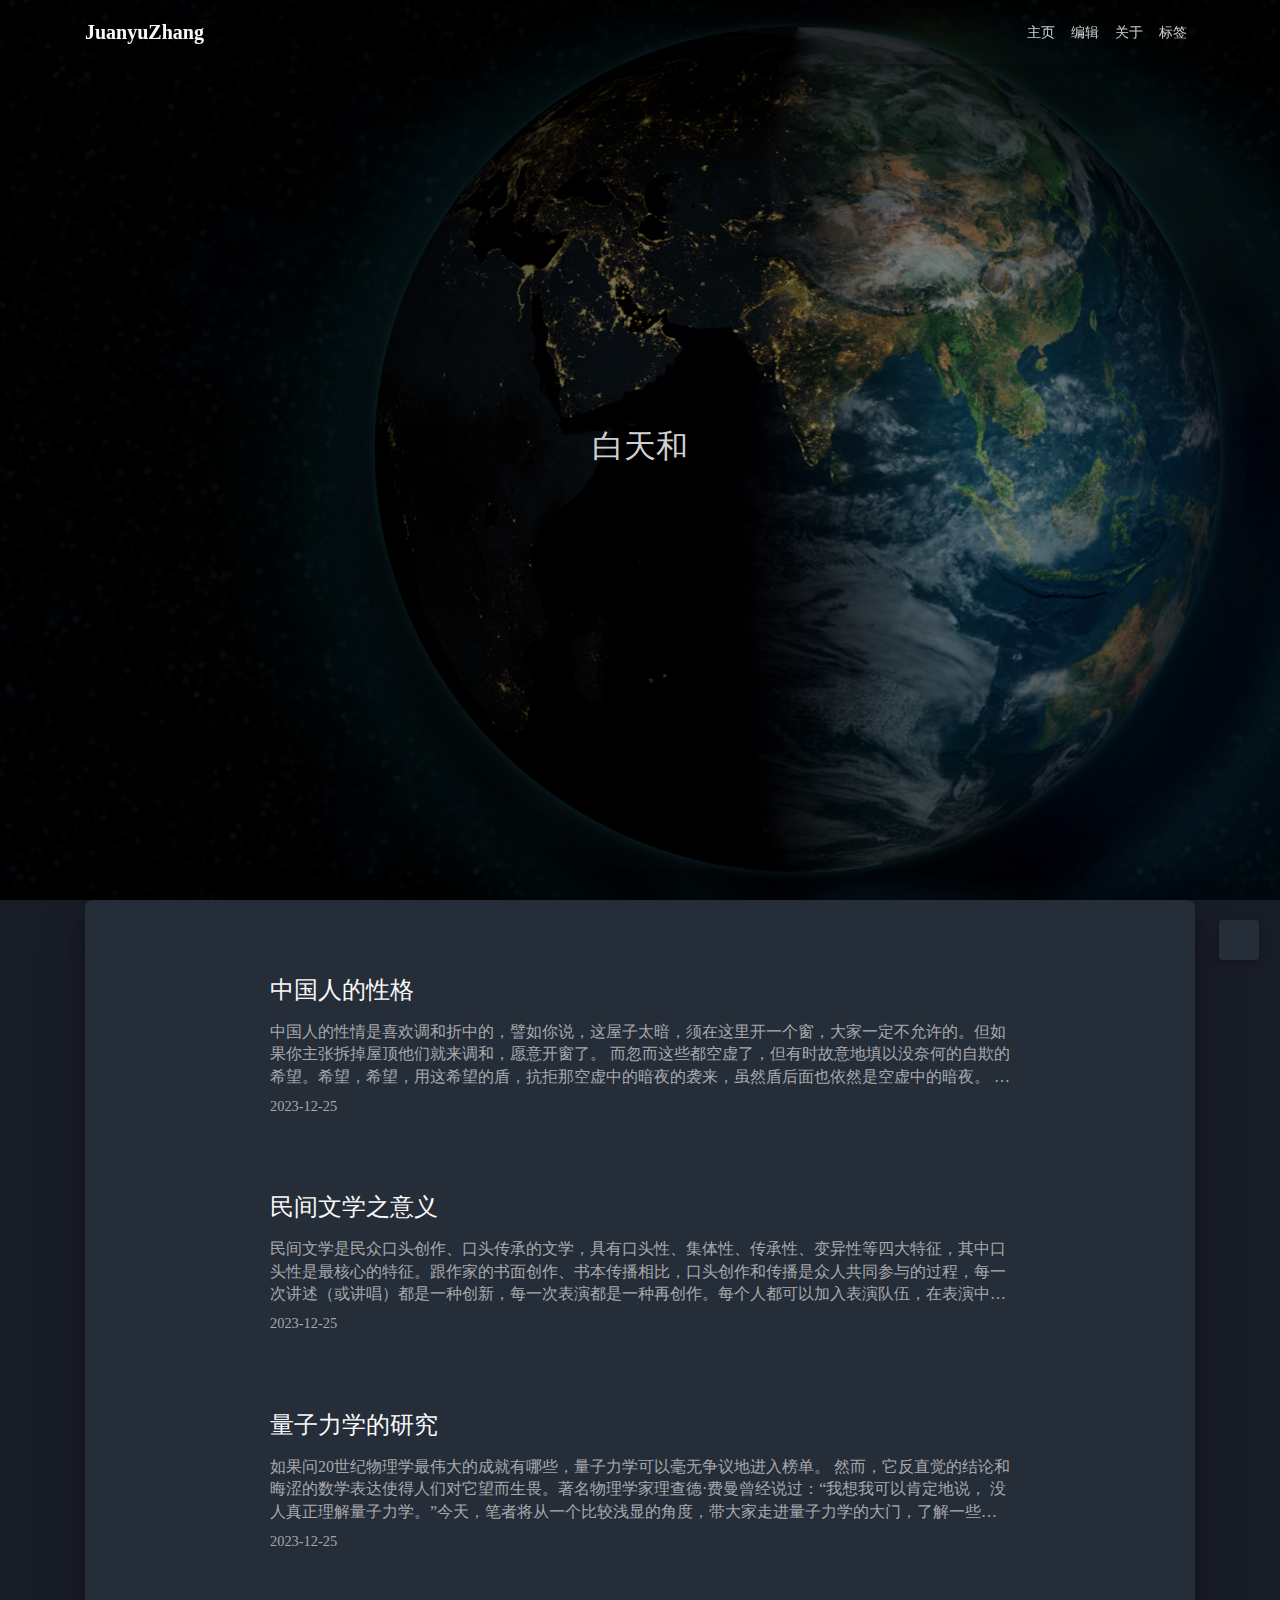
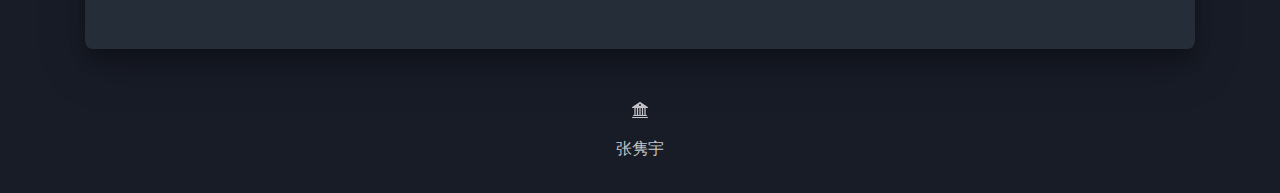
<file: index.html>
<!DOCTYPE html>
<html lang="en">

<head>
    <meta charset="UTF-8">
    <meta name="viewport" content="width=device-width, initial-scale=1.0">
    <title>博客主页</title>
    <link rel="icon" href="img/title.jpg">

    <!-- 外部依赖 -->
    <link rel="stylesheet" href="https://at.alicdn.com/t/font_1749284_hj8rtnfg7um.css">
    <!-- 内部格式 -->
    <link rel="stylesheet" href="css/main.css">
    </link>
</head>

<body>
    <header>
        <div class="header-inner" style="height: 100vh;">
            <nav id="navbar" class="navbar navbar-expand-lg fixed-top scrolling-navbar">
                <div class="container">
                    <a class="navbar-brand " href="/">
                        <strong>JuanyuZhang</strong>
                    </a>
                    <div class="navbar-collapse">
                        <!-- 注意这里的 margin-left:auto实现右对齐 -->
                        <ul class="navbar-nav ml-auto">
                            <li class="nav-item">

                                <a class="nav-link" href="index.html" target="_self">
                                    <i class="iconfont icon-home-fill"></i>
                                    <span>主页</span>
                                </a>
                            </li>
                            <li class="nav-item">

                                <a class="nav-link" href="edit.html" target="_self">
                                    <i class="iconfont icon-articles"></i>
                                    <span>编辑</span>
                                </a>
                            </li>


                            <li class="nav-item">
                                <a class="nav-link" href="" target="_self">
                                    <i class="iconfont icon-user-fill"></i>

                                    <span>关于</span>
                                </a>
                            </li>
                            <li class="nav-item">

                                <a class="nav-link" href="" target="_self"> <i class="iconfont icon-tags-fill"></i>
                                    <span>标签</span>
                                </a>
                            </li>
                        </ul>
                    </div>
                </div>

            </nav>

            <!-- 下面作一个轮播图banner -->
            <!-- 背景图cover属性能做到全覆盖不重复 -->
            <div id="banner" class="banner" parallax="true"
                style="background: url('img/theme.jpg') no-repeat center; background-size: cover;">
                <div class="mask">
                    <div class="banner-text text-center fade-in-up">
                        <div class="h2">

                            <span id="subtitle" data-typed-text="白天和黑夜，只交替没交换。"></span>

                        </div>


                    </div>

                    <div class="scroll-down-bar">
                        <i class="iconfont icon-arrowdown"></i>
                    </div>


                </div>
            </div>
    </header>
    <main>
        <div class="container nopadding-x-md">
            <div id="board" style="margin-top: 0;">
                <!-- container用来控制容器格式，使得内部为flex并且外部保持和别的container的对齐 -->
                <!-- 注意container是一个内容元素居中并且左右padding为15px的。宽度 根据屏幕大小来，但是不是连续变化的-->
                <!-- container为了美观是剧中的。但是很多时候不知道父元素的设定，所以使用auto来自动计算 -->
                <div class="container">
                    <!-- row用来放置每一个博客的引言，确定的是每一个博客上下之间的距离 -->
                    <div class="row">
                        <!--  -->
                        <div class="col-12 m-auto">
                            <div class="row index-card mx-auto">
                                <!-- index-info是flex的。注意是竖着的，所以flex-direction是column -->
                                <article class="col-12 mx-auto col-md-8 index-info">
                                    <!-- 文章分为标题，摘录和日期。可以包括标签但是没有写那么多了 -->
                                    <h2 class="index-header">
                                        <a href="article1.html" target="_self">
                                            中国人的性格
                                        </a>
                                    </h2>
                                    <a class="index-excerpt">
                                        <div>
                                            中国人的性情是喜欢调和折中的，譬如你说，这屋子太暗，须在这里开一个窗，大家一定不允许的。但如果你主张拆掉屋顶他们就来调和，愿意开窗了。

                                            而忽而这些都空虚了，但有时故意地填以没奈何的自欺的希望。希望，希望，用这希望的盾，抗拒那空虚中的暗夜的袭来，虽然盾后面也依然是空虚中的暗夜。

                                            如果痛苦换来的是结识真理、坚持真理，就应自觉的欣然承受，那时，也只有那时，痛苦穿掘着灵魂的深处，使人受了精神底苦刑而得到创伤，又即从这得伤和养伤和愈合中，得到苦的涤除，而上了苏生的路。

                                            当我沉默着的时候，我觉得充实；我将开口，同时感到空虚。过去的生命已经死亡。我对于这死亡有大欢喜，因为我借此知道它曾经存活。死亡的生命已经朽腐。我对于这朽腐有大欢喜，因为我借此知道它还非空虚。
                                        </div>
                                    </a>
                                    <div class="index-btm post-metas">
                                        <!-- 这里之所以加一个post-metas是因为这里只显示日期，但是还可以显示标签-->
                                        <div class="post-meta mr-3">
                                            <i class="iconfont icon-date"></i>
                                            <time datetime="2023-12-25 18:30" >
                                                2023-12-25
                                            </time>
                                        </div>



                                    </div>
                                </article>

                            </div>
                        </div>
                    </div>
                    <div class="row">
                        <!--  -->
                        <div class="col-12 m-auto">
                            <div class="row index-card mx-auto">
                                <!-- index-info是flex的。注意是竖着的，所以flex-direction是column -->
                                <article class="col-12 mx-auto col-md-8 index-info">
                                    <!-- 文章分为标题，摘录和日期。可以包括标签但是没有写那么多了 -->
                                    <h2 class="index-header">
                                        <a href="article2.html" target="_self">
                                           民间文学之意义
                                        </a>
                                    </h2>
                                    <a class="index-excerpt">
                                        <div>
                                            民间文学是民众口头创作、口头传承的文学，具有口头性、集体性、传承性、变异性等四大特征，其中口头性是最核心的特征。跟作家的书面创作、书本传播相比，口头创作和传播是众人共同参与的过程，每一次讲述（或讲唱）都是一种创新，每一次表演都是一种再创作。每个人都可以加入表演队伍，在表演中加入自己的经验、情感和想象。
                                            所以，我们说民间文学是一个在表演中不断汲取新思想的开放的意义系统。
                                            正因为如此，民间文学能够建构社会记忆，成为体现社会记忆的标杆。
                                        </div>
                                    </a>
                                    <div class="index-btm post-metas">
                                        <!-- 这里之所以加一个post-metas是因为这里只显示日期，但是还可以显示标签-->
                                        <div class="post-meta mr-3">
                                            <i class="iconfont icon-date"></i>
                                            <time datetime="2023-12-25 18:30">
                                                2023-12-25
                                            </time>
                                        </div>



                                    </div>
                                </article>

                            </div>
                        </div>
                    </div>
                    <div class="row">
                        <!--  -->
                        <div class="col-12 m-auto">
                            <div class="row index-card mx-auto">
                                <!-- index-info是flex的。注意是竖着的，所以flex-direction是column -->
                                <article class="col-12 mx-auto col-md-8 index-info">
                                    <!-- 文章分为标题，摘录和日期。可以包括标签但是没有写那么多了 -->
                                    <h2 class="index-header">
                                        <a href="" target="_self">
                                           量子力学的研究
                                        </a>
                                    </h2>
                                    <a class="index-excerpt">
                                        <div>
                                            如果问20世纪物理学最伟大的成就有哪些，量子力学可以毫无争议地进入榜单。
                                            然而，它反直觉的结论和晦涩的数学表达使得人们对它望而生畏。著名物理学家理查德·费曼曾经说过：“我想我可以肯定地说，
                                            没人真正理解量子力学。”今天，笔者将从一个比较浅显的角度，带大家走进量子力学的大门，了解一些量子力学的基本概念和结论。
                                        </div>
                                    </a>
                                    <div class="index-btm post-metas">
                                        <!-- 这里之所以加一个post-metas是因为这里只显示日期，但是还可以显示标签-->
                                        <div class="post-meta mr-3">
                                            <i class="iconfont icon-date"></i>
                                            <time datetime="2023-12-25 18:30" >
                                                2023-12-25
                                            </time>
                                        </div>



                                    </div>
                                </article>

                            </div>
                        </div>
                    </div>
                </div>
            </div>
        </div>
        <a id="scroll-top-button">
            <i class="iconfont icon-arrowup"></i>
          </a>
    </main>
</body>
<footer>
    <div class="footer-inner">

        <svg xmlns="http://www.w3.org/2000/svg" width="16" height="16" fill="currentColor" class="bi bi-bank2"
            viewBox="0 0 16 16">
            <path
                d="M8.277.084a.5.5 0 0 0-.554 0l-7.5 5A.5.5 0 0 0 .5 6h1.875v7H1.5a.5.5 0 0 0 0 1h13a.5.5 0 1 0 0-1h-.875V6H15.5a.5.5 0 0 0 .277-.916l-7.5-5zM12.375 6v7h-1.25V6h1.25zm-2.5 0v7h-1.25V6h1.25zm-2.5 0v7h-1.25V6h1.25zm-2.5 0v7h-1.25V6h1.25zM8 4a1 1 0 1 1 0-2 1 1 0 0 1 0 2zM.5 15a.5.5 0 0 0 0 1h15a.5.5 0 1 0 0-1H.5z">

            </path>
        </svg>
        <p>张隽宇</p>



    </div>

</footer>
<script src="js/anitation.js"></script>

</html>
</file>
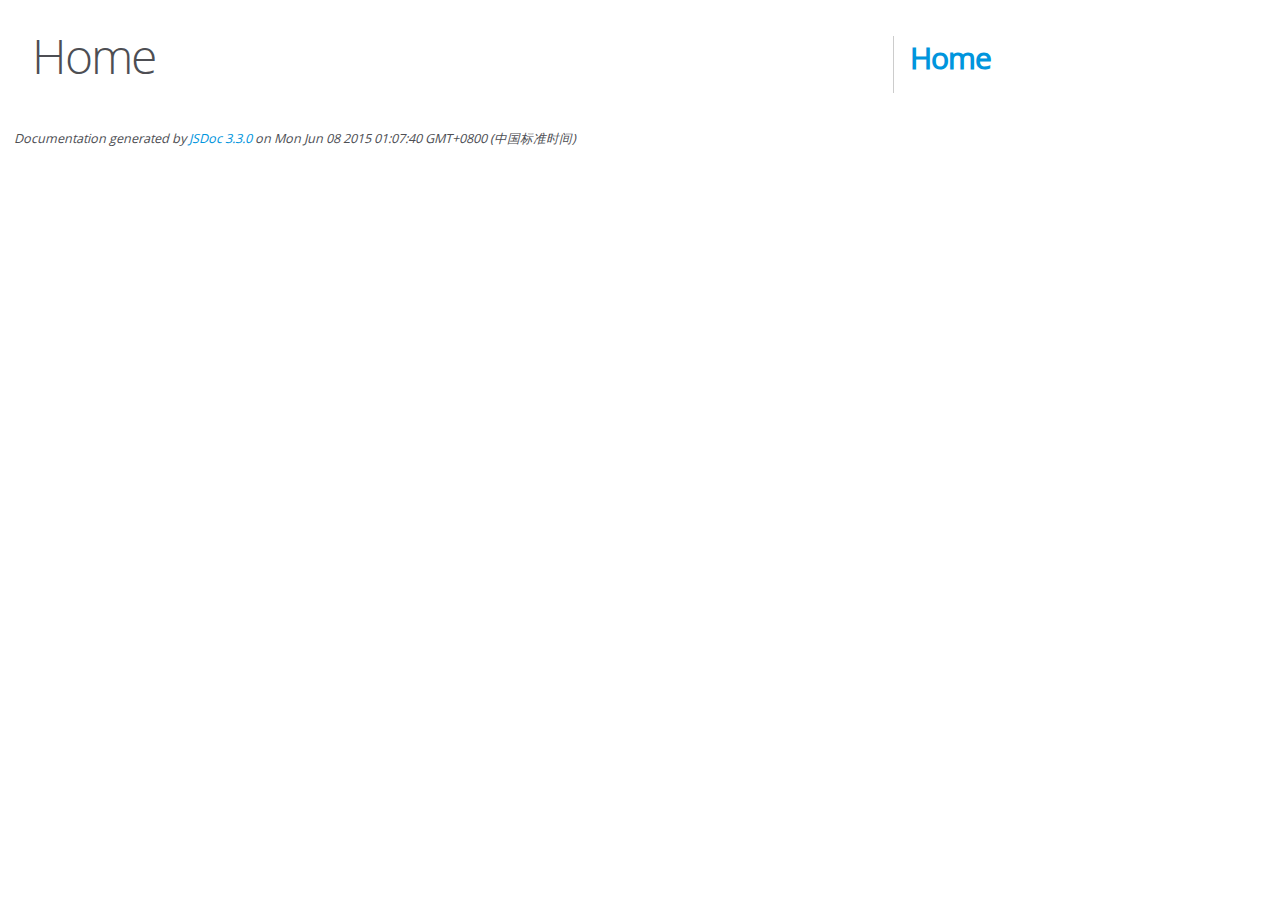
<file: editor.md-master/docs/index.html>
<!DOCTYPE html>
<html lang="en">
<head>
    <meta charset="utf-8">
    <title>JSDoc: Home</title>

    <script src="scripts/prettify/prettify.js"> </script>
    <script src="scripts/prettify/lang-css.js"> </script>
    <!--[if lt IE 9]>
      <script src="//html5shiv.googlecode.com/svn/trunk/html5.js"></script>
    <![endif]-->
    <link type="text/css" rel="stylesheet" href="styles/prettify-tomorrow.css">
    <link type="text/css" rel="stylesheet" href="styles/jsdoc-default.css">
</head>

<body>

<div id="main">

    <h1 class="page-title">Home</h1>

    



    


    <h3> </h3>










    









</div>

<nav>
    <h2><a href="index.html">Home</a></h2>
</nav>

<br class="clear">

<footer>
    Documentation generated by <a href="https://github.com/jsdoc3/jsdoc">JSDoc 3.3.0</a> on Mon Jun 08 2015 01:07:40 GMT+0800 (中国标准时间)
</footer>

<script> prettyPrint(); </script>
<script src="scripts/linenumber.js"> </script>
</body>
</html>
</file>
<file: css/main.css>
*,
::after,
::before {
    box-sizing: border-box;
}

body {
    margin: 0;
    font-size: 1rem;
    font-weight: 400;
    line-height: 1.5;
    color: var(--text-color);
    text-align: left;
    background-color: var(--body-bg-color);
    ;
    /* background-color: transparent; */
    transition: color 0.2s ease-in-out, background-color 0.2s ease-in-out;
}

.fixed-top {
    position: fixed;
    top: 0;
    right: 0;
    left: 0;
    z-index: 1030;
}

.navbar {
    background-color: transparent;
    font-size: 0.875rem;
    box-shadow: 0 2px 5px 0 rgba(0,0,0,0.16), 0 2px 10px 0 rgba(0,0,0,0.12);
}

.navbar.scrolling-navbar {
    /* will-change: background, padding; */
    transition: background 0.5s ease-in-out, padding 0.5s ease-in-out;
}

.navbar.scrolling-navbar.top-nav-collapse {
    padding-top: 5px;
    padding-bottom: 5px;
}
 
.top-nav-collapse{
    background-color: var(--navbar-bg-color);
}

.navbar-brand {
    display: inline-block;
    padding-top: .3125rem;
    padding-bottom: .3125rem;
    margin-right: 1rem;
    font-size: 1.25rem;
    line-height: inherit;
    white-space: nowrap;
}

body a {
    text-decoration: none;
    cursor: pointer;
    transition: color 0.2s ease-in-out, background-color 0.2s ease-in-out;
}

a {
    background-color: transparent;
}

@media (max-width: 767px) {
    .navbar {
        font-size: 1rem;
        line-height: 2.5rem;
    }
}

@media (min-width: 992px) {

    /* 在宽度过小时采取隐藏式 */
    .navbar-expand-lg .navbar-nav {
        flex-direction: row;
    }
}


@media (min-width: 1200px) {

    .container,
    .container-lg,
    .container-md,
    .container-sm,
    .container-xl {
        max-width: 1140px;
    }
}


.navbar .container {
    display: flex;
    align-items: center;
    -ms-flex-pack: justify;
    justify-content: space-between;
    max-width: 1140px;
    width: 100%;
    padding-right: 15px;
    padding-left: 15px;
    margin-right: auto;
    margin-left: auto;
}

.container,
.container-fluid,
.container-lg,
.container-md,
.container-sm,
.container-xl {
    width: 100%;
    padding-right: 15px;
    padding-left: 15px;
    margin-right: auto;
    margin-left: auto;
}

.navbar-collapse {
    display: flex !important;
    flex-direction: row;
    flex-grow: 1;
    flex-basis: auto;
    align-items: center;
}

.navbar-nav {
    display: flex;
    padding-left: 0;
    margin-left: auto !important;
    list-style: none;
    margin-bottom: 0;
}

ul {
    display: block;
    margin-block-start: 1em;
    margin-block-end: 1em;
    margin-inline-start: 0px;
    margin-inline-end: 0px;
    padding-inline-start: 40px;
}

dl,
ol,
ul {
    margin-top: 0;
    margin-bottom: 1rem;
}

.navbar .nav-item .nav-link {
    display: block;
    /* var能配合Javascript控制括号内变量来改变颜色 */
    color: var(--navbar-text-color);
    transition: color 0.2s ease-in-out, background-color 0.2s ease-in-out;
}

.navbar .nav-item .nav-link i {
    font-size: 0.875rem;
}

i.iconfont {
    font-size: 1em;
    line-height: 1;
}

@media (min-width: 600px) {
    .navbar.scrolling-navbar .navbar-nav>li {
        -webkit-transition-duration: 1s;
        transition-duration: 1s;
    }
}

/*控制字体间距*/
@media (min-width: 992px) {
    .navbar-expand-lg .navbar-nav .nav-link {
        /* 这里的root的基本就是1em，所以用em也可以 */
        padding-right: .5rem;
        padding-left: .5rem;
    }
}


.nav-link {
    /*这里对所有link所有方向都是0.5rem，但是其实上面对左右有特殊定义，所以这里只有上下生效*/
    padding: .5rem
}

a {
    color: #f9f9f9;
    text-decoration: none;
    background-color: transparent;
}


.banner {
    height: 100%;
    position: relative;
    overflow: hidden;
    cursor: default;
}

.banner .mask {
    position: absolute;
    width: 100%;
    height: 100%;
    background-color: rgba(0, 0, 0, 0.3);

    display: flex;
    align-items: center;
    justify-content: center;
}

/*下面都是关于中间字符的*/
.banner-text {
    color: var(--subtitle-color);
    max-width: calc(960px - 6rem);
    width: 80%;
    overflow-wrap: break-word;
}


.text-center {
    text-align: center !important;
}

.fade-in-up {
    animation-name: fade-in-up;
}

.scroll-down-bar {
    position: absolute;
    width: 100%;
    height: 6rem;
    text-align: center;
    cursor: pointer;
    bottom: 0;
}

.scroll-down-bar i.iconfont {
    font-size: 2rem;
    font-weight: bold;
    display: inline-block;
    position: relative;
    padding-top: 2rem;
    color: var(--subtitle-color);
    transform: translateZ(0);
    /*利用css来制作动画*/
    /*动画名称，动画时长，动画次数*/
    animation: scroll-down 1.5s infinite;
}

/* 设置不同帧数的动作形态 */
@keyframes scroll-down {
    0% {
        opacity: 0.8;
        top: 0;
    }

    50% {
        opacity: 0.4;
        top: -1em;
    }

    100% {
        opacity: 0.8;
        top: 0;
    }
}

main {
    display: block;
}

#board {
    position: relative;
    margin-top: -2rem;
    padding: 3rem 0;
    background-color: var(--board-bg-color);
    transition: background-color 0.2s ease-in-out;
    border-radius: 0.5rem;
    z-index: 3;
    -webkit-box-shadow: 0 12px 15px 0 rgba(0, 0, 0, 0.24), 0 17px 50px 0 rgba(0, 0, 0, 0.19);
    box-shadow: 0 12px 15px 0 rgba(0, 0, 0, 0.24), 0 17px 50px 0 rgba(0, 0, 0, 0.19);
}


.blog {
    display: flex;
    flex-direction: column;
    justify-content: space-between;
    padding-top: 0.5rem;
    padding-bottom: 0.5rem;
}





.index-card {
    margin-bottom: 2.5rem;
}

.index-info {
    display: flex;
    flex-direction: column;
    justify-content: space-between;
    padding-top: 0.5rem;
    padding-bottom: 0.5rem;
}

.index-header {
    color: var(--text-color);
    font-size: 1.5rem;
    overflow: hidden;
    /* 溢出以省略号表示 */
    text-overflow: ellipsis;
}

.index-excerpt {
    color: var(--sec-text-color);
    margin: 0.5rem 0;
    height: calc(1.4rem * 3);
    overflow: hidden;
    display: flex;
}

.index-excerpt>div {
    width: 100%;
    line-height: 1.4rem;
    word-break: break-word;
    display: -webkit-box;
    -webkit-box-orient: vertical;
    -webkit-line-clamp: 3;
}

.index-btm {
    color: var(--sec-text-color);
}

.post-metas {
    display: flex;
    flex-wrap: wrap;
    font-size: 0.9rem;
}



#scroll-top-button {
    position: fixed;
    z-index: 99;
    background: var(--board-bg-color);
    transition: background-color 0.2s ease-in-out, bottom 0.3s ease;
    border-radius: 4px;
    min-width: 40px;
    min-height: 40px;
    bottom: -60px;
    outline: none;
    display: flex;
    align-items: center;
    box-shadow: 0 2px 5px 0 rgba(0, 0, 0, 0.16), 0 2px 10px 0 rgba(0, 0, 0, 0.12);
    cursor: pointer;
}

#scroll-top-button i {
    font-size: 32px;
    margin: auto;
    color: var(--sec-text-color);
}

.footer-inner {
    padding: 3rem 0 1rem 0;
    text-align: center;
}

svg {
    overflow: hidden;
    vertical-align: middle;
}

















/*下面都是通俗设置*/
.h1,
.h2,
.h3,
.h4,
.h5,
.h6,
h1,
h2,
h3,
h4,
h5,
h6 {
    margin-bottom: .5rem;
    font-weight: 500;
    line-height: 1.2;
}

.h2,
h2 {
    font-size: 2rem;
}

.mt-1, .my-1 {
    margin-top: .25rem!important;
}


.mt-3, .my-3 {
    margin-top: 1rem!important;
}

.m-auto {
    margin: auto !important;
}

.mr-2, .mx-2 {
    margin-right: .5rem!important;
}
.ml-auto,
.mx-auto {
    margin-left: auto !important;
}

.mr-auto,
.mx-auto {
    margin-right: auto !important;
}

.mr-3,
.mx-3 {
    margin-right: 1rem !important;
}

.ml-3,
.mx-3 {
    margin-left: 1rem !important;
}

.row {
    display: flex;
    -ms-flex-wrap: wrap;
    flex-wrap: wrap;
    margin-right: -15px;
    margin-left: -15px;
}

@media (min-width: 600px) {
    .navbar.scrolling-navbar {
        padding-top: 12px;
        padding-bottom: 12px;
    }
}

@media (min-width: 1200px) {

    .container,
    .container-lg,
    .container-md,
    .container-sm,
    .container-xl {
        max-width: 1140px;
    }
}



@media (min-width: 768px) {
    .col-md-8 {
        /* 注意下面两个中都有66.6666%。都是为了保证宽度和父容器的相对大小 */
        flex: 0 0 66.666667%;
        max-width: 66.666667%;
    }
}

@media (min-width: 768px) {
    .col-md-10 {
        -ms-flex: 0 0 83.333333%;
        flex: 0 0 83.333333%;
        max-width: 83.333333%;
    }
}

/* 设置黑夜白天模式所用 */
@media not print {

    /* [data-user-color-scheme="dark"] */
    * {
        --body-bg-color: #181c27;
        --board-bg-color: #252d38;
        --text-color: #c4c6c9;
        --sec-text-color: #a7a9ad;
        --post-text-color: #c4c6c9;
        --post-heading-color: #c4c6c9;
        --post-link-color: #1589e9;
        --link-hover-color: #30a9de;
        --link-hover-bg-color: #364151;
        --line-color: #435266;
        --navbar-bg-color: #1f3144;
        --navbar-text-color: #d0d0d0;
        --subtitle-color: #d0d0d0;
        --scrollbar-color: #687582;
        --scrollbar-hover-color: #9da8b3;
        --button-bg-color: transparent;
        --button-hover-bg-color: #46647e;
        --highlight-bg-color: #303030;
        --inlinecode-bg-color: rgba(99, 110, 123, 0.4);
        --fold-title-color: #c4c6c9;
        --fold-border-color: #435266;
    }

    [data-user-color-scheme="dark"] img {
        -webkit-filter: brightness(0.9);
        filter: brightness(0.9);
        transition: filter 0.2s ease-in-out;
    }

    [data-user-color-scheme="dark"] .license-box {
        background-color: rgba(62, 75, 94, 0.35);
        transition: background-color 0.2s ease-in-out;
    }

    [data-user-color-scheme="dark"] .gt-comment-admin .gt-comment-content {
        background-color: transparent;
        transition: background-color 0.2s ease-in-out;
    }
}
</file>
<file: editor.md-master/docs/styles/prettify-tomorrow.css>
/* Tomorrow Theme */
/* Original theme - https://github.com/chriskempson/tomorrow-theme */
/* Pretty printing styles. Used with prettify.js. */
/* SPAN elements with the classes below are added by prettyprint. */
/* plain text */
.pln {
  color: #4d4d4c; }

@media screen {
  /* string content */
  .str {
    color: #718c00; }

  /* a keyword */
  .kwd {
    color: #8959a8; }

  /* a comment */
  .com {
    color: #8e908c; }

  /* a type name */
  .typ {
    color: #4271ae; }

  /* a literal value */
  .lit {
    color: #f5871f; }

  /* punctuation */
  .pun {
    color: #4d4d4c; }

  /* lisp open bracket */
  .opn {
    color: #4d4d4c; }

  /* lisp close bracket */
  .clo {
    color: #4d4d4c; }

  /* a markup tag name */
  .tag {
    color: #c82829; }

  /* a markup attribute name */
  .atn {
    color: #f5871f; }

  /* a markup attribute value */
  .atv {
    color: #3e999f; }

  /* a declaration */
  .dec {
    color: #f5871f; }

  /* a variable name */
  .var {
    color: #c82829; }

  /* a function name */
  .fun {
    color: #4271ae; } }
/* Use higher contrast and text-weight for printable form. */
@media print, projection {
  .str {
    color: #060; }

  .kwd {
    color: #006;
    font-weight: bold; }

  .com {
    color: #600;
    font-style: italic; }

  .typ {
    color: #404;
    font-weight: bold; }

  .lit {
    color: #044; }

  .pun, .opn, .clo {
    color: #440; }

  .tag {
    color: #006;
    font-weight: bold; }

  .atn {
    color: #404; }

  .atv {
    color: #060; } }
/* Style */
/*
pre.prettyprint {
  background: white;
  font-family: Consolas, Monaco, 'Andale Mono', monospace;
  font-size: 12px;
  line-height: 1.5;
  border: 1px solid #ccc;
  padding: 10px; }
*/

/* Specify class=linenums on a pre to get line numbering */
ol.linenums {
  margin-top: 0;
  margin-bottom: 0; }

/* IE indents via margin-left */
li.L0,
li.L1,
li.L2,
li.L3,
li.L4,
li.L5,
li.L6,
li.L7,
li.L8,
li.L9 {
  /* */ }

/* Alternate shading for lines */
li.L1,
li.L3,
li.L5,
li.L7,
li.L9 {
  /* */ }
</file>
<file: editor.md-master/docs/styles/jsdoc-default.css>
@font-face {
    font-family: 'Open Sans';
    font-weight: normal;
    font-style: normal;
    src: url('../fonts/OpenSans-Regular-webfont.eot');
    src:
        local('Open Sans'),
        local('OpenSans'),
        url('../fonts/OpenSans-Regular-webfont.eot?#iefix') format('embedded-opentype'),
        url('../fonts/OpenSans-Regular-webfont.woff') format('woff'),
        url('../fonts/OpenSans-Regular-webfont.svg#open_sansregular') format('svg');
}

@font-face {
    font-family: 'Open Sans Light';
    font-weight: normal;
    font-style: normal;
    src: url('../fonts/OpenSans-Light-webfont.eot');
    src:
        local('Open Sans Light'),
        local('OpenSans Light'),
        url('../fonts/OpenSans-Light-webfont.eot?#iefix') format('embedded-opentype'),
        url('../fonts/OpenSans-Light-webfont.woff') format('woff'),
        url('../fonts/OpenSans-Light-webfont.svg#open_sanslight') format('svg');
}

html
{
    overflow: auto;
    background-color: #fff;
    font-size: 14px;
}

body
{
    font-family: 'Open Sans', sans-serif;
    line-height: 1.5;
    color: #4d4e53;
    background-color: white;
}

a, a:visited, a:active {
    color: #0095dd;
    text-decoration: none;
}

a:hover {
    text-decoration: underline;
}

header
{
    display: block;
    padding: 0px 4px;
}

tt, code, kbd, samp {
    font-family: Consolas, Monaco, 'Andale Mono', monospace;
}

.class-description {
    font-size: 130%;
    line-height: 140%;
    margin-bottom: 1em;
    margin-top: 1em;
}

.class-description:empty {
    margin: 0;
}

#main {
    float: left;
    width: 70%;
}

article dl {
    margin-bottom: 40px;
}

section
{
    display: block;
    background-color: #fff;
    padding: 12px 24px;
    border-bottom: 1px solid #ccc;
    margin-right: 30px;
}

.variation {
    display: none;
}

.signature-attributes {
    font-size: 60%;
    color: #aaa;
    font-style: italic;
    font-weight: lighter;
}

nav
{
    display: block;
    float: right;
    margin-top: 28px;
    width: 30%;
    box-sizing: border-box;
    border-left: 1px solid #ccc;
    padding-left: 16px;
}

nav ul {
    font-family: 'Lucida Grande', 'Lucida Sans Unicode', arial, sans-serif;
    font-size: 100%;
    line-height: 17px;
    padding: 0;
    margin: 0;
    list-style-type: none;
}

nav ul a, nav ul a:visited, nav ul a:active {
    font-family: Consolas, Monaco, 'Andale Mono', monospace;
    line-height: 18px;
    color: #4D4E53;
}

nav h3 {
    margin-top: 12px;
}

nav li {
    margin-top: 6px;
}

footer {
    display: block;
    padding: 6px;
    margin-top: 12px;
    font-style: italic;
    font-size: 90%;
}

h1, h2, h3, h4 {
    font-weight: 200;
    margin: 0;
}

h1
{
    font-family: 'Open Sans Light', sans-serif;
    font-size: 48px;
    letter-spacing: -2px;
    margin: 12px 24px 20px;
}

h2, h3
{
    font-size: 30px;
    font-weight: 700;
    letter-spacing: -1px;
    margin-bottom: 12px;
}

h4
{
    font-size: 18px;
    letter-spacing: -0.33px;
    margin-bottom: 12px;
    color: #4d4e53;
}

h5, .container-overview .subsection-title
{
    font-size: 120%;
    font-weight: bold;
    letter-spacing: -0.01em;
    margin: 8px 0 3px 0;
}

h6
{
    font-size: 100%;
    letter-spacing: -0.01em;
    margin: 6px 0 3px 0;
    font-style: italic;
}

.ancestors { color: #999; }
.ancestors a
{
    color: #999 !important;
    text-decoration: none;
}

.clear
{
    clear: both;
}

.important
{
    font-weight: bold;
    color: #950B02;
}

.yes-def {
    text-indent: -1000px;
}

.type-signature {
    color: #aaa;
}

.name, .signature {
    font-family: Consolas, Monaco, 'Andale Mono', monospace;
}

.details { margin-top: 14px; border-left: 2px solid #DDD; }
.details dt { width: 120px; float: left; padding-left: 10px;  padding-top: 6px; }
.details dd { margin-left: 70px; }
.details ul { margin: 0; }
.details ul { list-style-type: none; }
.details li { margin-left: 30px; padding-top: 6px; }
.details pre.prettyprint { margin: 0 }
.details .object-value { padding-top: 0; }

.description {
    margin-bottom: 1em;
    margin-top: 1em;
}

.code-caption
{
    font-style: italic;
    font-size: 107%;
    margin: 0;
}

.prettyprint
{
    border: 1px solid #ddd;
    width: 80%;
    overflow: auto;
}

.prettyprint.source {
    width: inherit;
}

.prettyprint code
{
    font-size: 100%;
    line-height: 18px;
    display: block;
    padding: 4px 12px;
    margin: 0;
    background-color: #fff;
    color: #4D4E53;
}

.prettyprint code span.line
{
  display: inline-block;
}

.prettyprint.linenums
{
  padding-left: 70px;
  -webkit-user-select: none;
  -moz-user-select: none;
  -ms-user-select: none;
  user-select: none;
}

.prettyprint.linenums ol
{
  padding-left: 0;
}

.prettyprint.linenums li
{
  border-left: 3px #ddd solid;
}

.prettyprint.linenums li.selected,
.prettyprint.linenums li.selected *
{
  background-color: lightyellow;
}

.prettyprint.linenums li *
{
  -webkit-user-select: text;
  -moz-user-select: text;
  -ms-user-select: text;
  user-select: text;
}

.params, .props
{
    border-spacing: 0;
    border: 0;
    border-collapse: collapse;
}

.params .name, .props .name, .name code {
    color: #4D4E53;
    font-family: Consolas, Monaco, 'Andale Mono', monospace;
    font-size: 100%;
}

.params td, .params th, .props td, .props th
{
    border: 1px solid #ddd;
    margin: 0px;
    text-align: left;
    vertical-align: top;
    padding: 4px 6px;
    display: table-cell;
}

.params thead tr, .props thead tr
{
    background-color: #ddd;
    font-weight: bold;
}

.params .params thead tr, .props .props thead tr
{
    background-color: #fff;
    font-weight: bold;
}

.params th, .props th { border-right: 1px solid #aaa; }
.params thead .last, .props thead .last { border-right: 1px solid #ddd; }

.params td.description > p:first-child,
.props td.description > p:first-child
{
    margin-top: 0;
    padding-top: 0;
}

.params td.description > p:last-child,
.props td.description > p:last-child
{
    margin-bottom: 0;
    padding-bottom: 0;
}

.disabled {
    color: #454545;
}
</file>
